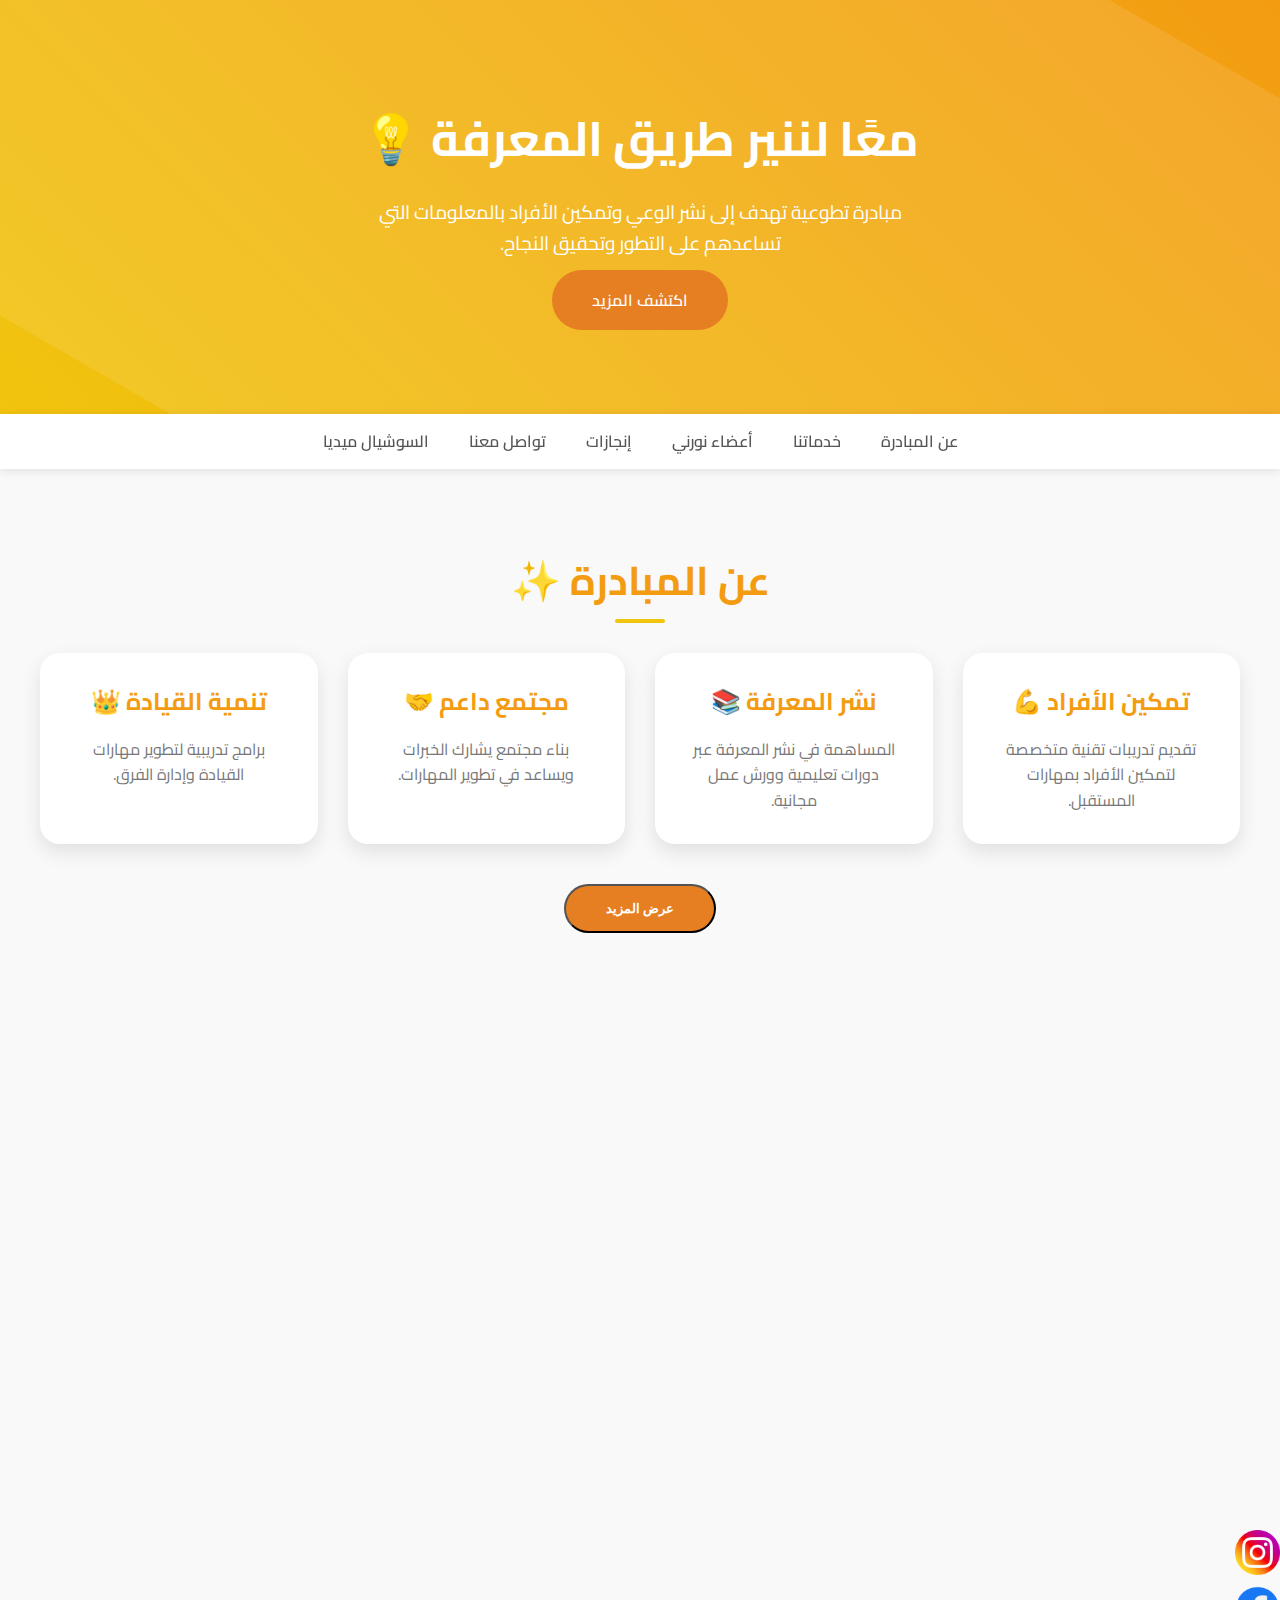
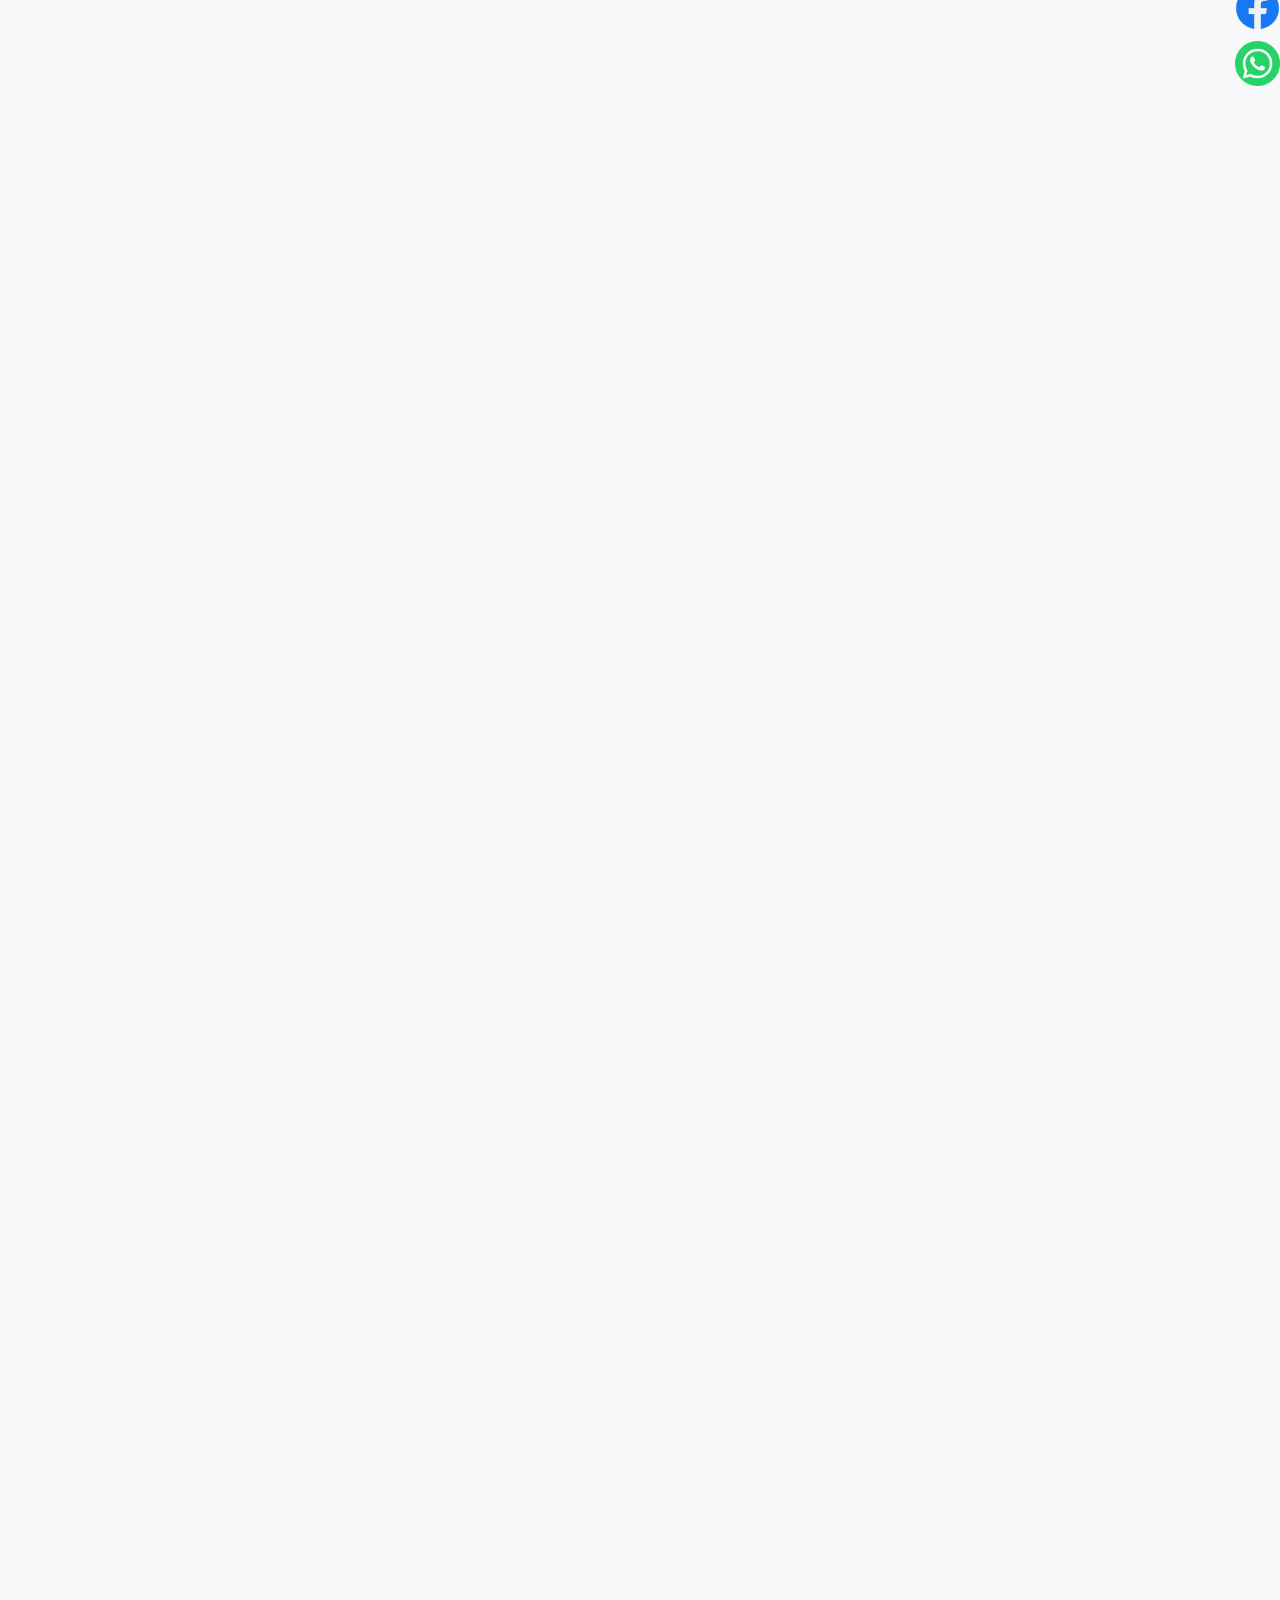
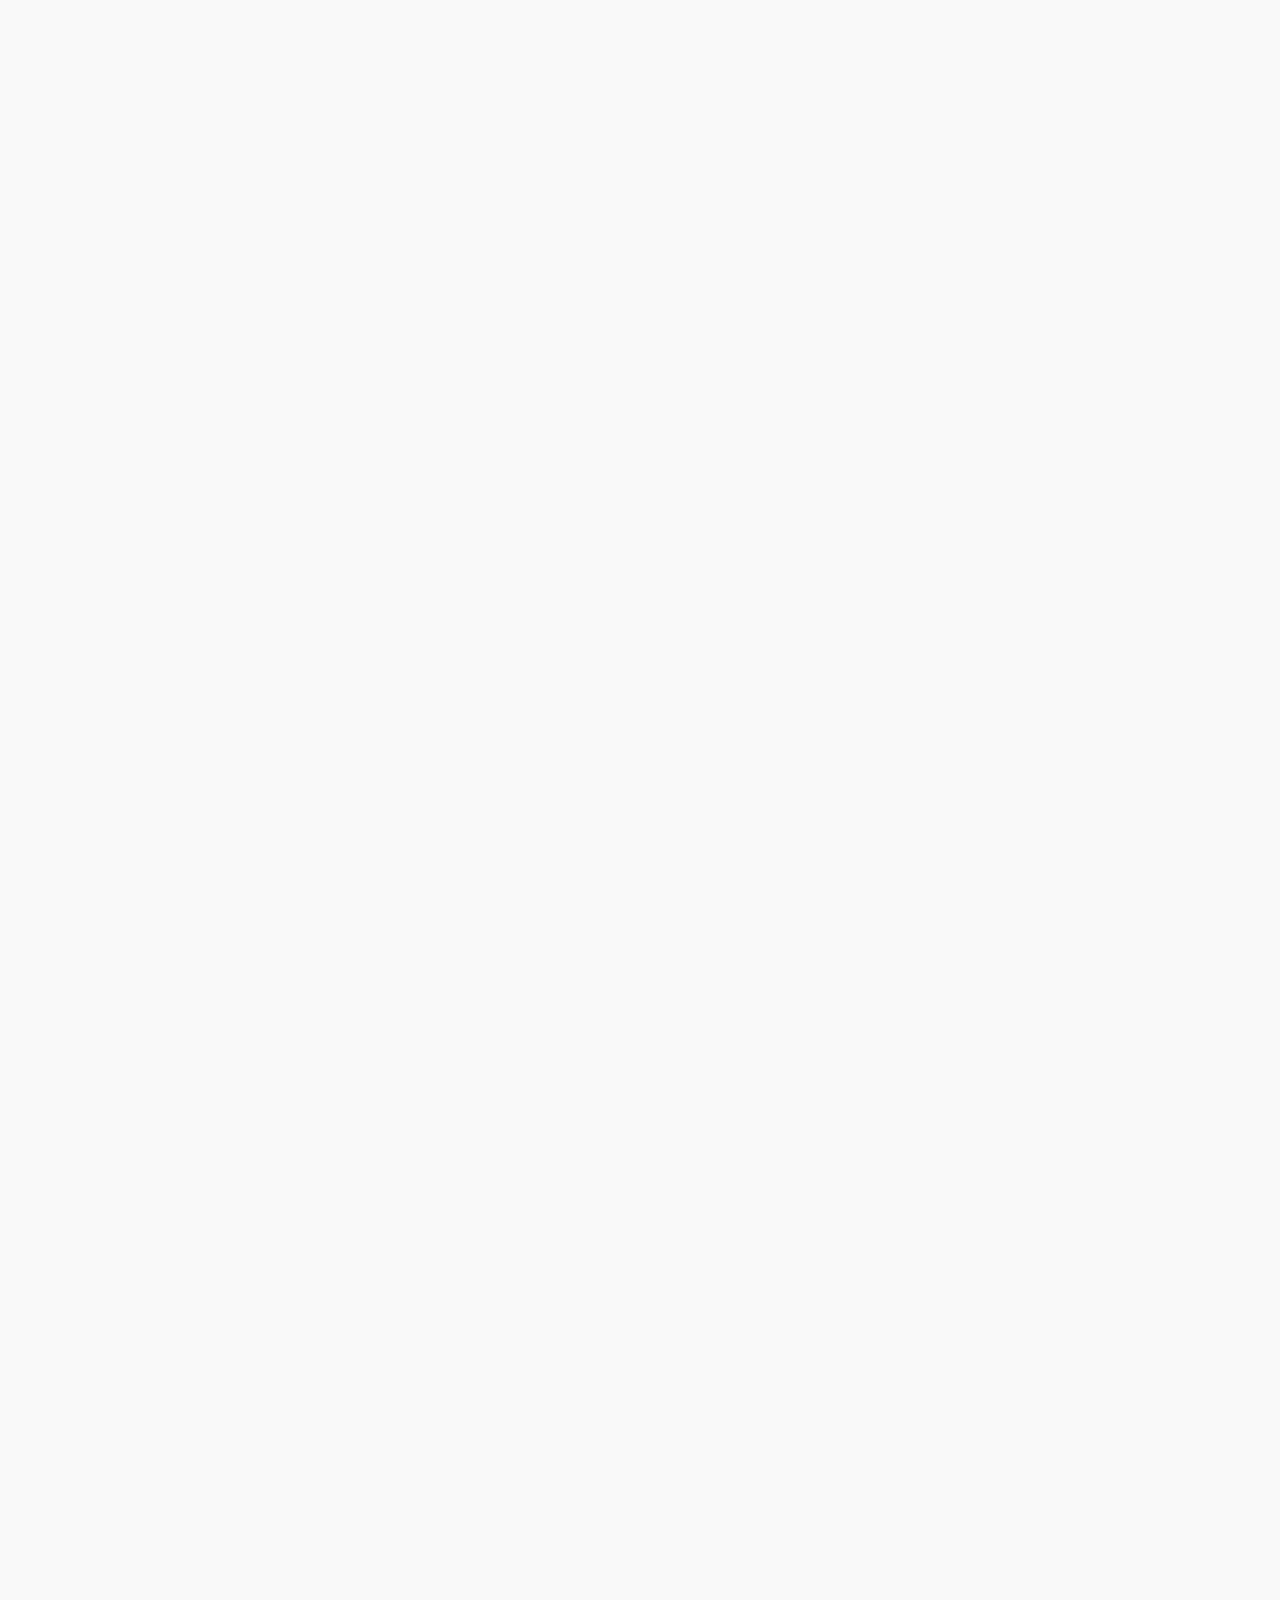
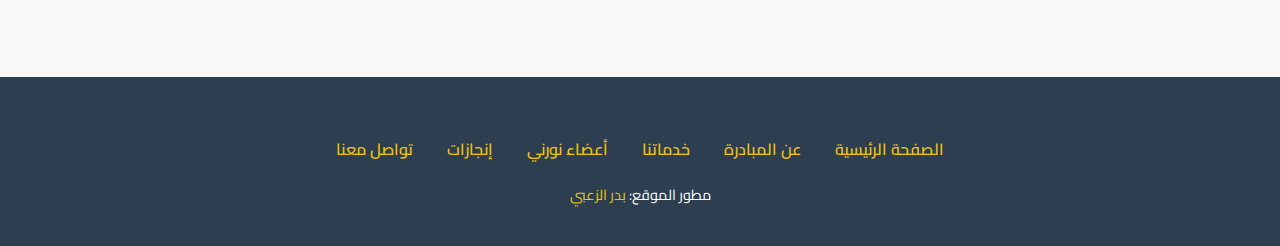
<file: index.html>
<!DOCTYPE html>
<html lang="ar" dir="rtl">
<head>
  <meta charset="UTF-8">
  <meta name="viewport" content="width=device-width, initial-scale=1.0">
  <title>مبادرة نورني </title>
  <link rel="icon" href="./assets/img/nawrni_logo.jpg" type="image/x-icon">
  <link href="https://fonts.googleapis.com/css2?family=Cairo:wght@400;600;700&display=swap" rel="stylesheet">
  <style>
    * { margin: 0; padding: 0; box-sizing: border-box; }
    body {
      font-family: 'Cairo', sans-serif;
      background: #f9f9f9;
      color: #333;
      line-height: 1.6;
    }
    a { text-decoration: none; }
    .hero {
      background: linear-gradient(45deg, #F1C40F, #F39C12);
      padding: 100px 20px;
      text-align: center;
      position: relative;
      overflow: hidden;
      color: #fff;
    }
    .hero::after {
      content: '';
      position: absolute;
      top: -50%; left: -50%;
      width: 200%; height: 200%;
      background: rgba(255, 255, 255, 0.1);
      transform: rotate(30deg);
      z-index: 1;
    }
    .hero h1 {
      font-size: 3rem;
      font-weight: 700;
      margin-bottom: 20px;
      position: relative;
      z-index: 2;
    }
    .hero p {
      font-size: 1.2rem;
      max-width: 600px;
      margin: 0 auto 30px;
      position: relative;
      z-index: 2;
    }
    .hero-btn {
      background: #E67E22;
      color: #fff;
      padding: 15px 40px;
      border-radius: 50px;
      font-weight: 600;
      transition: background 0.3s, transform 0.3s;
      position: relative;
      z-index: 2;
    }
    .hero-btn:hover {
      background: #D35400;
      transform: scale(1.05);
    }
    .nav-bar {
      background: #fff;
      padding: 15px 0;
      box-shadow: 0 2px 10px rgba(0,0,0,0.1);
      position: sticky;
      top: 0;
      z-index: 1000;
      display: flex;
      justify-content: center;
      transition: background 0.3s;
    }
    .nav-bar a {
      margin: 0 20px;
      color: #555;
      font-weight: 600;
      position: relative;
      transition: color 0.3s;
    }
    .nav-bar a.active,
    .nav-bar a:hover { color: #F39C12; }
    .nav-bar a.active::after,
    .nav-bar a:hover::after {
      content: '';
      position: absolute;
      bottom: -5px;
      left: 50%;
      transform: translateX(-50%);
      width: 40%;
      height: 2px;
      background: #F39C12;
    }
    .dropdown { position: relative; display: inline-block; }
    .dropdown .dropdown-menu {
      display: none;
      position: absolute;
      top: 100%; left: 0;
      background: #fff;
      box-shadow: 0 2px 10px rgba(0,0,0,0.1);
      padding: 10px 0;
      min-width: 150px;
      z-index: 1001;
    }
    .dropdown:hover .dropdown-menu { display: block; }
    .dropdown-menu a {
      display: block;
      padding: 8px 15px;
      color: #555;
      white-space: nowrap;
      transition: background 0.3s;
    }
    .dropdown-menu a:hover { background: #f0f0f0; color: #F39C12; }
    .section {
      padding: 80px 20px;
      text-align: center;
      opacity: 0;
      transform: translateY(20px);
      transition: all 0.6s ease-in-out;
    }
    .section.visible { opacity: 1; transform: translateY(0); }
    .section-title {
      font-size: 2.5rem;
      font-weight: 700;
      color: #F39C12;
      margin-bottom: 40px;
      position: relative;
    }
    .section-title::before {
      content: '';
      position: absolute;
      bottom: -10px;
      left: 50%;
      transform: translateX(-50%);
      width: 50px;
      height: 4px;
      background: #F1C40F;
      border-radius: 2px;
    }
    .about-grid {
      display: grid;
      grid-template-columns: repeat(auto-fit, minmax(250px, 1fr));
      gap: 30px;
      max-width: 1200px;
      margin: 0 auto;
    }
    .about-card {
      background: #fff;
      padding: 30px;
      border-radius: 20px;
      box-shadow: 0 8px 20px rgba(0,0,0,0.1);
      transition: transform 0.3s, box-shadow 0.3s;
    }
    .about-card:hover {
      transform: translateY(-10px);
      box-shadow: 0 12px 30px rgba(0,0,0,0.15);
    }
    .about-card h6 {
      color: #F39C12;
      font-size: 1.5rem;
      margin-bottom: 15px;
    }
    .about-card p { color: #777; }
    .services-grid {
      display: flex;
      flex-wrap: wrap;
      justify-content: center;
      gap: 20px;
      max-width: 1200px;
      margin: 0 auto;
    }
    .service-card {
      background: #fff;
      border: 2px solid #F1C40F;
      padding: 30px;
      border-radius: 15px;
      width: 280px;
      transition: transform 0.3s, border-color 0.3s;
      position: relative;
      overflow: hidden;
    }
    .service-card:hover {
      transform: scale(1.05);
      border-color: #F39C12;
    }
    .service-card::before {
      content: '';
      position: absolute;
      top: -50%; left: -50%;
      width: 200%; height: 200%;
      background: rgba(243,156,18,0.1);
      transform: rotate(45deg);
      z-index: 0;
    }
    .service-card .emoji {
      font-size: 2.5rem;
      margin-bottom: 15px;
      position: relative;
      z-index: 1;
    }
    .service-card h5 {
      font-size: 1.3rem;
      margin-bottom: 10px;
      position: relative;
      z-index: 1;
    }
    .service-card p {
      position: relative;
      z-index: 1;
      color: #555;
    }
    .team {
      background: #f0f0f0;
      padding: 80px 20px;
    }
    .team h2 {
      font-size: 2.5rem;
      color: #F39C12;
      margin-bottom: 40px;
      position: relative;
    }
    .team h2::before {
      content: '';
      position: absolute;
      bottom: -10px;
      left: 50%;
      transform: translateX(-50%);
      width: 50px;
      height: 4px;
      background: #F1C40F;
      border-radius: 2px;
    }
    .team-grid {
      display: grid;
      grid-template-columns: repeat(auto-fit, minmax(200px, 1fr));
      gap: 20px;
      max-width: 1200px;
      margin: 0 auto;
    }
    .team-card {
      background: #fff;
      padding: 20px;
      border-radius: 10px;
      text-align: center;
      box-shadow: 0 4px 10px rgba(0,0,0,0.1);
      transition: transform 0.3s, box-shadow 0.3s;
      position: relative;
      overflow: hidden;
    }
    .team-card:hover {
      transform: translateY(-10px);
      box-shadow: 0 8px 20px rgba(0,0,0,0.15);
    }
    .team-card img {
      width: 100%;
      border-radius: 50%;
      margin-bottom: 15px;
      border: 3px solid #fff;
      box-shadow: 0 4px 8px rgba(0,0,0,0.15);
      transition: transform 0.3s ease, box-shadow 0.3s ease;
    }
    .team-card img:hover {
      transform: scale(1.05);
      box-shadow: 0 8px 16px rgba(0,0,0,0.3);
    }
    .team-card h3 { color: #F39C12; margin-bottom: 5px; }
    .team-card p { color: #777; font-size: 0.9rem; }
    .achievements-grid {
      display: grid;
      grid-template-columns: repeat(auto-fit, minmax(150px, 1fr));
      gap: 20px;
      max-width: 1200px;
      margin: 0 auto;
    }
    .achievement-item {
      background: #fff;
      padding: 20px;
      border-radius: 10px;
      box-shadow: 0 4px 15px rgba(0,0,0,0.1);
      transition: transform 0.3s;
    }
    .achievement-item:hover { transform: scale(1.05); }
    .achievement-item h3 {
      color: #E67E22;
      font-size: 2rem;
      font-weight: 700;
    }
    .achievement-item p { color: #777; }
    .contact-form {
      max-width: 600px;
      margin: 0 auto;
      background: #fff;
      padding: 40px;
      border-radius: 20px;
      box-shadow: 0 8px 20px rgba(0,0,0,0.1);
      position: relative;
      overflow: hidden;
    }
    .contact-form::before {
      content: '';
      position: absolute;
      top: -50%; left: -50%;
      width: 200%; height: 200%;
      background: linear-gradient(45deg, rgba(243,156,18,0.2), rgba(241,196,15,0.2));
      transform: rotate(45deg);
      z-index: 0;
    }
    .contact-form form { position: relative; z-index: 1; }
    .contact-form label {
      display: block;
      margin-bottom: 10px;
      font-weight: 600;
      color: #F39C12;
    }
    .contact-form input,
    .contact-form textarea {
      width: 100%;
      padding: 15px;
      margin-bottom: 20px;
      border: 1px solid #ddd;
      border-radius: 10px;
      font-size: 1rem;
    }
    .contact-form textarea { height: 150px; resize: none; }
    .contact-form button {
      background: #E67E22;
      color: #fff;
      padding: 15px 40px;
      border: none;
      border-radius: 50px;
      font-weight: 600;
      cursor: pointer;
      transition: background 0.3s;
    }
    .contact-form button:hover { background: #D35400; }
    footer {
      background: #2C3E50;
      color: #fff;
      padding: 40px 20px;
      text-align: center;
    }
    footer ul { list-style: none; padding: 0; margin: 20px 0; }
    footer ul li { display: inline; margin: 0 15px; }
    footer ul li a {
      color: #F1C40F;
      font-weight: 600;
      transition: color 0.3s;
    }
    footer ul li a:hover { color: #E67E22; }
    footer p { margin-top: 20px; font-size: 0.9rem; }
    footer p a { color: #F1C40F; }
    footer p a:hover { color: #E67E22; }
    @media (max-width: 768px) {
      .nav-bar { flex-wrap: wrap; }
      .nav-bar a { margin: 10px; }
    }
    .con {
      display: flex;
      flex-direction: column;
      align-items: start;
      gap: 3px;
    }
    .insta {
      width: 35%;
      transition: all 0.3s ease-in-out;
    }
    .insta:hover { width: 45%; }
    /* Back-to-Top Button */
    #backToTop {
      position: fixed;
      bottom: 40px;
      right: 40px;
      background: #E67E22;
      color: #fff;
      border: none;
      border-radius: 50%;
      width: 50px;
      height: 50px;
      cursor: pointer;
      opacity: 0;
      visibility: hidden;
      transition: opacity 0.3s ease, visibility 0.3s;
      z-index: 1001;
      font-size: 1.5rem;
    }
    #backToTop.visible {
      opacity: 1;
      visibility: visible;
    }
  </style>
</head>
<body>
  <header class="hero">
    <h1>معًا لننير طريق المعرفة 💡</h1>
    <p>مبادرة تطوعية تهدف إلى نشر الوعي وتمكين الأفراد بالمعلومات التي تساعدهم على التطور وتحقيق النجاح.</p>
    <a href="#about" class="hero-btn">اكتشف المزيد</a>
  </header>
  <nav class="nav-bar" id="navbar">
    <a href="#about" class="nav-link">عن المبادرة</a>
    <a href="#services" class="nav-link">خدماتنا</a>
    <a href="#members" class="nav-link">أعضاء نورني</a>
    <a href="#achievements" class="nav-link">إنجازات</a>
    <a href="#contact" class="nav-link">تواصل معنا</a>
    <div class="dropdown">
      <a href="#" class="nav-link dropdown-toggle">السوشيال ميديا</a>
      <div class="dropdown-menu">
        <a href="https://www.instagram.com/jordan_nawrni/" target="_blank">Instagram</a>
        <a href="https://www.facebook.com/profile.php?id=100086168905339&mibextid=ZbWKwL" target="_blank">Facebook</a>
        <a href="https://www.whatsapp.com/" target="_blank">WhatsApp</a>
      </div>
    </div>
  </nav>
  <section class="section" id="about">
    <h2 class="section-title">عن المبادرة ✨</h2>
    <div class="about-grid">
      <div class="about-card">
        <h6>تمكين الأفراد 💪</h6>
        <p>تقديم تدريبات تقنية متخصصة لتمكين الأفراد بمهارات المستقبل.</p>
      </div>
      <div class="about-card">
        <h6>نشر المعرفة 📚</h6>
        <p>المساهمة في نشر المعرفة عبر دورات تعليمية وورش عمل مجانية.</p>
      </div>
      <div class="about-card">
        <h6>مجتمع داعم 🤝</h6>
        <p>بناء مجتمع يشارك الخبرات ويساعد في تطوير المهارات.</p>
      </div>
      <div class="about-card">
        <h6>تنمية القيادة 👑</h6>
        <p>برامج تدريبية لتطوير مهارات القيادة وإدارة الفرق.</p>
      </div>
    </div>
    <button class="hero-btn" id="toggleAbout" style="margin-top: 40px;">عرض المزيد</button>
    <div class="hidden-content" id="aboutExtra" style="display:none; margin-top:20px;">
      <p>مزيد من التفاصيل حول رؤيتنا وخططنا المستقبلية لدعم المجتمع!</p>
    </div>
  </section>

  <section class="section" id="about">
    <h2 class="section-title">ملخصاتك ودوسياتك صارت عندنا</h2>
    <div class="about-grid">
      <div class="about-card">
        <h6>ملخصات</h6>
        <p>وفرنالك اي ملخص بخطر عبالك</p>
      </div>
      <div class="about-card">
        <h6>الملخص شامل؟</h6>
        <p>الملخصات شاملة ووافية </p>
      </div>
      <div class="about-card">
        <h6>دوسيات</h6>
        <p>وفرنالك دوسياتك PDF</p>
      </div>
      <div class="about-card">
        <h6>دوراتنا</h6>
        <p>قريباً رح نطلق دوراتنا بقسم خاص داخل الموقع</p>
      </div>
    </div>
    <button class="hero-btn" id="toggleAbout"  style="margin-top: 40px;"><a href="./pa.html" target="_blank" style="text-decoration: none; color:white;">حمَل الملخصات والدوسيات الآن</a></button>
    <div class="hidden-content" id="aboutExtra" style="display:none; margin-top:20px;">
      <p>مزيد من التفاصيل حول رؤيتنا وخططنا المستقبلية لدعم المجتمع!</p>
    </div>
  </section>
  <div class="con">
    <a href="https://www.instagram.com/jordan_nawrni/" target="_blank">
      <img src="./assets/img/insta.png" class="insta" alt="Instgram_img">
    </a>
    <a href="https://www.facebook.com/profile.php?id=100086168905339&mibextid=ZbWKwL" target="_blank">
      <img src="./assets/img/facebook.png" class="insta" alt="Facebook_img">
    </a>
    <a href="#">
      <img src="./assets/img/whats.png" class="insta" alt="Whatsapp_img">
    </a>
  </div>
  <section class="section" id="services">
    <h2 class="section-title">خدماتنا</h2>
    <div class="services-grid" id="servicesGrid"></div>
    <button class="hero-btn" id="toggleServices" style="margin-top: 40px;">عرض المزيد</button>
    <div class="hidden-content" id="servicesExtra" style="display:none; margin-top:20px;">
      <p>خدمات إضافية لدعم تطلعاتك وتطوير مهاراتك!</p>
    </div>
  </section>
  <section class="section" id="members">
    <h2 class="section-title">أعضاء نورني 🌟</h2>
    <div class="team-grid" id="teamGrid"></div>
  </section>
  <section class="section" id="achievements">
    <h2 class="section-title">🏆 إنجازات نورني</h2>
    <div class="achievements-grid">
      <div class="achievement-item"><h3><span class="counter" data-target="1112">0</span>+</h3><p>مستفيد من المبادرة 👨‍🎓</p></div>
      <div class="achievement-item"><h3><span class="counter" data-target="100">0</span>+</h3><p>فرصة في مجال التعليم 📖</p></div>
      <div class="achievement-item"><h3><span class="counter" data-target="19300">0</span>+</h3><p>ساعة تطوعية في التعليم ⏳</p></div>
      <div class="achievement-item"><h3><span class="counter" data-target="300">0</span>+</h3><p>ساعة تطوعية في الفنون 🎨</p></div>
      <div class="achievement-item"><h3><span class="counter" data-target="170">0</span>+</h3><p>ساعة تطوعية في البيئة 🌳</p></div>
      <div class="achievement-item"><h3><span class="counter" data-target="1050">0</span>+</h3><p>ساعة تطوعية في الريادة 🌟</p></div>
      <div class="achievement-item"><h3><span class="counter" data-target="487">0</span>+</h3><p>ساعة تطوعية في الصحة 🏥</p></div>
      <div class="achievement-item"><h3><span class="counter" data-target="40">0</span>+</h3><p>فرصة تطوعية في المساعدة 👨‍👧‍👦</p></div>
      <div class="achievement-item"><h3><span class="counter" data-target="3655">0</span>+</h3><p>ساعة تطوعية في المساعدة 🙏</p></div>
    </div>
  </section>
  <section class="section" id="contact">
    <h2 class="section-title">تواصل معنا 📬</h2>
    <div class="contact-form">
      <form id="contactForm">
        <label for="name">الاسم</label>
        <input type="text" id="name" name="name" required>
        <label for="email">البريد الإلكتروني</label>
        <input type="email" id="email" name="email" required>
        <label for="message">الرسالة</label>
        <textarea id="message" name="message" required></textarea>
        <button type="submit">إرسال</button>
      </form>
    </div>
  </section>
  <footer>
    <ul>
      <li><a href="#hero">الصفحة الرئيسية</a></li>
      <li><a href="#about">عن المبادرة</a></li>
      <li><a href="#services">خدماتنا</a></li>
      <li><a href="#members">أعضاء نورني</a></li>
      <li><a href="#achievements">إنجازات</a></li>
      <li><a href="#contact">تواصل معنا</a></li>
    </ul>
    <p>مطور الموقع: <a href="https://badrprog.vercel.app/" target="_blank">بدر الزعبي</a></p>
  </footer>
  <button id="backToTop">↑</button>
  <script>
    const sections = document.querySelectorAll('.section');
    const isSafari = /^((?!chrome|android).)*safari/i.test(navigator.userAgent);
    if (!('IntersectionObserver' in window) || isSafari) {
      sections.forEach(section => section.classList.add('visible'));
    } else {
      const options = { threshold: 0.2 };
      const observer = new IntersectionObserver((entries, observer) => {
        entries.forEach(entry => {
          if (entry.isIntersecting) {
            entry.target.classList.add('visible');
            observer.unobserve(entry.target);
          }
        });
      }, options);
      sections.forEach(section => observer.observe(section));
    }
    document.querySelectorAll('.nav-bar a[href^="#"]').forEach(link => {
      link.addEventListener('click', function(e) {
        e.preventDefault();
        document.querySelector(this.getAttribute('href')).scrollIntoView({ behavior: 'smooth' });
      });
    });
    const navLinks = document.querySelectorAll('.nav-link');
    window.addEventListener('scroll', () => {
      let currentSection = '';
      sections.forEach(section => {
        const sectionTop = section.offsetTop;
        if (pageYOffset >= sectionTop - 100) {
          currentSection = section.getAttribute('id');
        }
      });
      navLinks.forEach(link => {
        link.classList.remove('active');
        if(link.getAttribute('href').includes(currentSection)){
          link.classList.add('active');
        }
      });
    });
    const toggleAboutBtn = document.getElementById('toggleAbout');
    const aboutExtra = document.getElementById('aboutExtra');
    toggleAboutBtn.addEventListener('click', () => {
      if(aboutExtra.style.display === 'none' || aboutExtra.style.display === ''){
        aboutExtra.style.display = 'block';
        toggleAboutBtn.textContent = 'عرض أقل';
      } else {
        aboutExtra.style.display = 'none';
        toggleAboutBtn.textContent = 'عرض المزيد';
      }
    });
    const servicesData = [
      { emoji: '📹', title: 'محتوى تعليمي متميز', text: 'نوفر مقاطع فيديو ودروس تعليمية عالية الجودة.' },
      { emoji: '💼', title: 'استشارات أعمال مخصصة', text: 'نساعدك في وضع استراتيجيات ناجحة لتحقيق أهدافك.' },
      { emoji: '📚', title: 'التدريب التقني المتقدم', text: 'دورات تدريبية متخصصة في أحدث التقنيات لتطوير مهاراتك.' },
      { emoji: '🎨', title: 'ورش عمل تعليمية تفاعلية', text: 'ورش عمل لتعزيز مهاراتك العملية والتطبيقية.' }
    ];
    const servicesGrid = document.getElementById('servicesGrid');
    servicesData.forEach(service => {
      const card = document.createElement('div');
      card.classList.add('service-card');
      card.innerHTML = `<span class="emoji">${service.emoji}</span>
                        <h5>${service.title}</h5>
                        <p>${service.text}</p>`;
      servicesGrid.appendChild(card);
    });
    const toggleServicesBtn = document.getElementById('toggleServices');
    const servicesExtra = document.getElementById('servicesExtra');
    toggleServicesBtn.addEventListener('click', () => {
      if(servicesExtra.style.display === 'none' || servicesExtra.style.display === ''){
        servicesExtra.style.display = 'block';
        toggleServicesBtn.textContent = 'عرض أقل';
      } else {
        servicesExtra.style.display = 'none';
        toggleServicesBtn.textContent = 'عرض المزيد';
      }
    });
    const teamData = [
      { img: './assets/img/abd.jpg', name: 'عبدالله السيلاوي', role: 'علاقات عامة ولجنة التخطيط والتطوير' },
      { img: './assets/img/fa.jpg', name: 'محمد فيومي', role: 'تقني المبادرة وأمين صندوق نورني' },
      { img: './assets/img/le.jpg', name: 'لين طيفور', role: 'مسؤولة التصميم' },
      { img: './assets/img/ml.jpg', name: 'ملاك ابو الكاس', role: 'علاقات عامة ولجنة التخطيط والتطوير' },
      { img: './assets/img/ra.jpg', name: 'رحمه سعود', role: 'مسؤولة الدورات التدريبية' },
      { img: './assets/img/hl.jpg', name: 'حلا الحردان', role: 'مسؤولة التصوير' }
    ];
    const teamGrid = document.getElementById('teamGrid');
    teamData.forEach(member => {
      const card = document.createElement('div');
      card.classList.add('team-card');
      card.innerHTML = `<img src="${member.img}" alt="${member.name}">
                        <h3>${member.name}</h3>
                        <p>${member.role}</p>`;
      teamGrid.appendChild(card);
    });
    document.addEventListener("DOMContentLoaded", () => {
      const counters = document.querySelectorAll(".counter");
      const speed = 200;
      const startCounting = () => {
        counters.forEach(counter => {
          const updateCount = () => {
            const target = +counter.getAttribute("data-target");
            const count = +counter.innerText;
            const increment = target / speed;
            if(count < target) {
              counter.innerText = Math.ceil(count + increment);
              setTimeout(updateCount, 20);
            } else {
              counter.innerText = target;
            }
          };
          updateCount();
        });
      };
      const achievementsSection = document.querySelector("#achievements");
      const observerAchievements = new IntersectionObserver(entries => {
        if(entries[0].isIntersecting){
          startCounting();
          observerAchievements.disconnect();
        }
      }, { threshold: 0.5 });
      observerAchievements.observe(achievementsSection);
    });
    const contactForm = document.getElementById('contactForm');
    contactForm.addEventListener('submit', (e) => {
      e.preventDefault();
      alert('تم إرسال الرسالة بنجاح!');
      contactForm.reset();
    });
    const backToTop = document.getElementById('backToTop');
    window.addEventListener('scroll', () => {
      if (window.pageYOffset > 300) {
        backToTop.classList.add('visible');
      } else {
        backToTop.classList.remove('visible');
      }
    });
    backToTop.addEventListener('click', () => {
      window.scrollTo({ top: 0, behavior: 'smooth' });
    });
  </script>
</body>
</html>
</file>
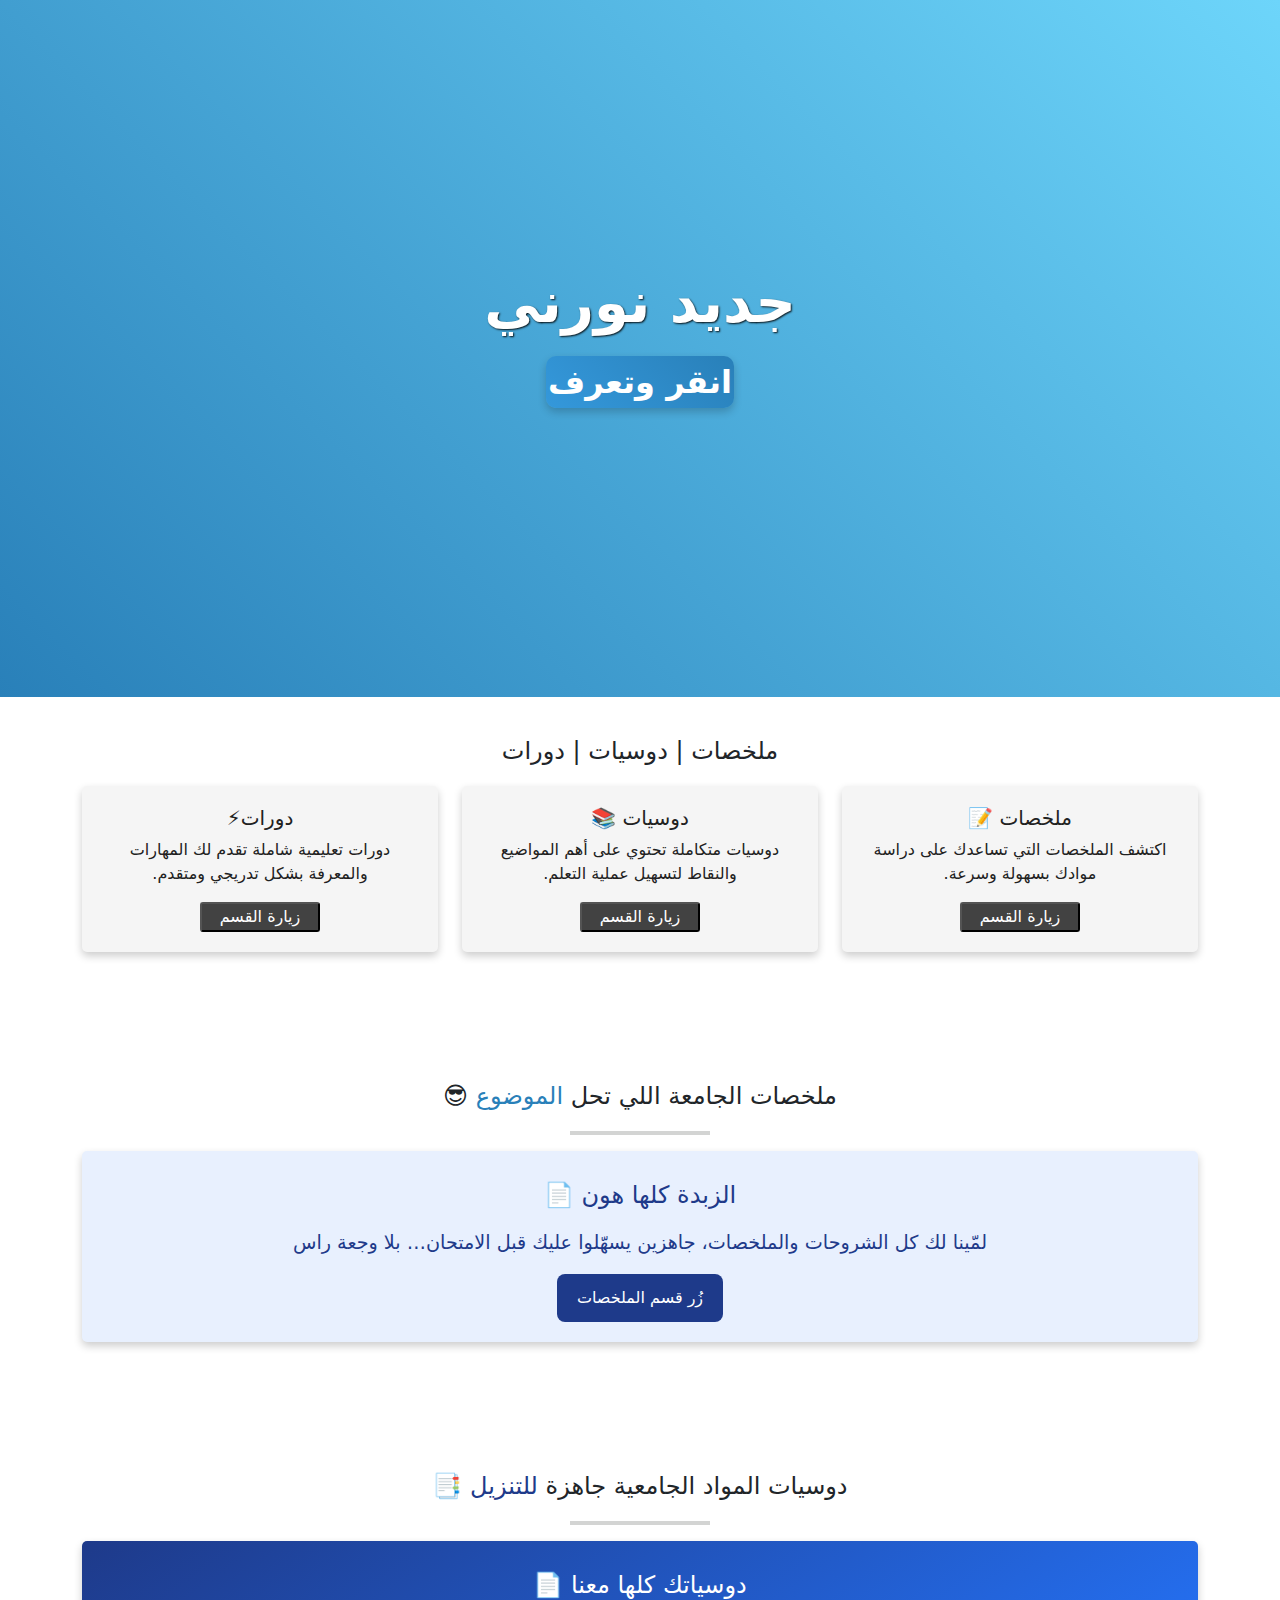
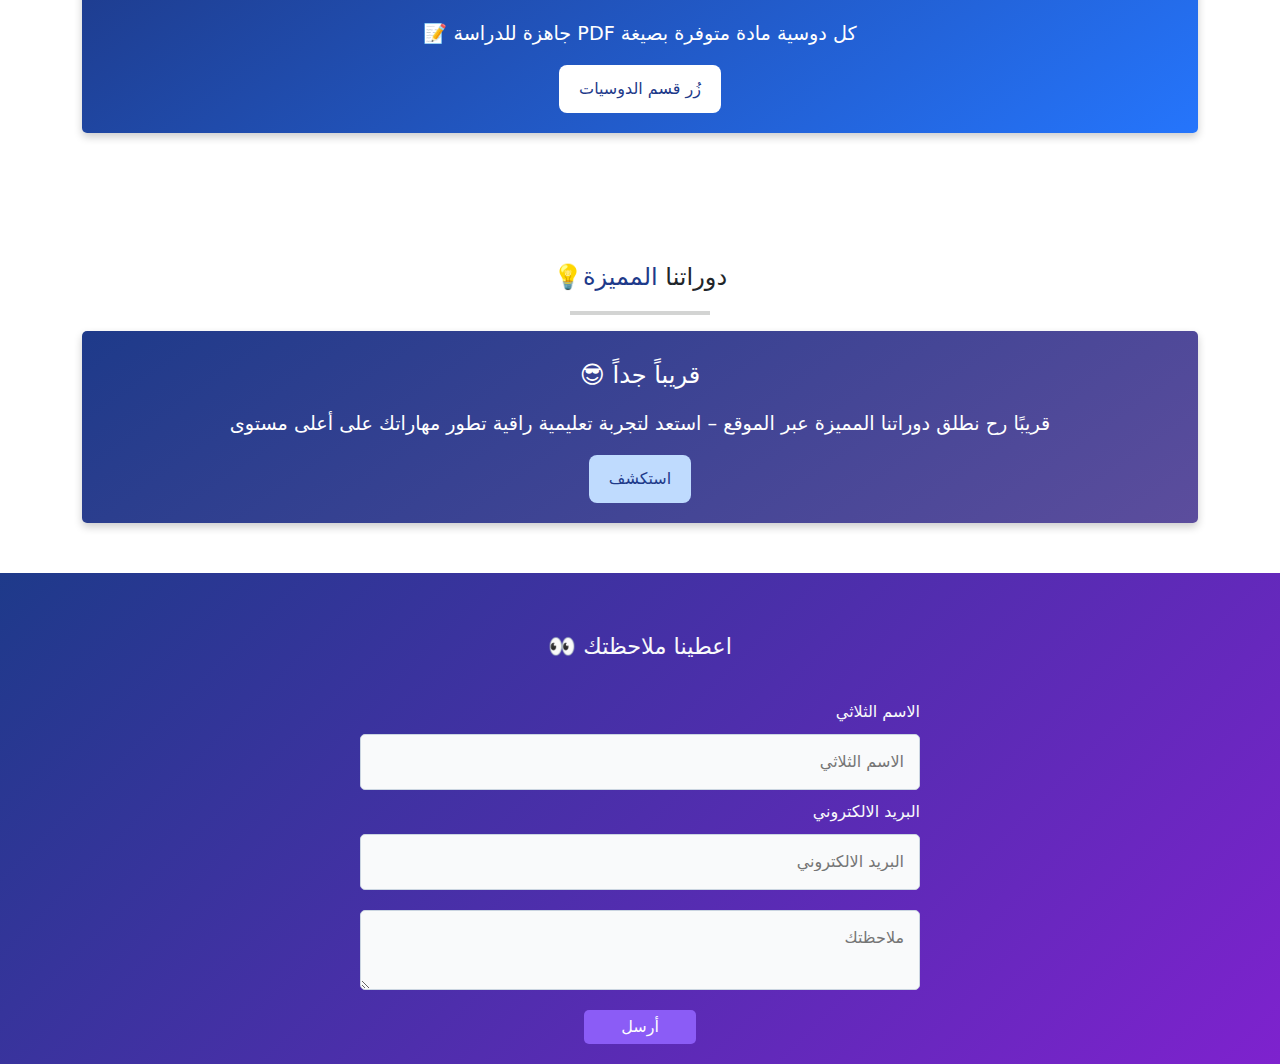
<file: pa.html>
<!DOCTYPE html>
<html lang="ar" dir="rtl">

<head>
    <meta charset="UTF-8">
    <meta name="viewport" content="width=device-width, initial-scale=1.0">
    <link rel="stylesheet" href="./assets/css/bootstrap.min.css" />
    <title>مبادرة نورني </title>
    <link rel="icon" href="./assets/img/nawrni_logo.jpg" type="image/x-icon">
    <link href="https://fonts.googleapis.com/css2?family=Cairo:wght@400;600;700&display=swap" rel="stylesheet">
</head>


<style>
    .ssec {
        background: linear-gradient(45deg, #2980b9, #6dd5fa);
        overflow: hidden;
        color: #ffffff;
        padding: 100px 20px;
        display: flex;
        flex-direction: column;
        align-items: center;
        justify-content: center;
        height: 697px;

    }

    @media (max-width: 768px) {

        .ssec {
            height: 930px;

        }
    }

    .infp h4 {
        font-size: 3.5rem;
        font-weight: 700;
        margin-bottom: 20px;
        text-shadow: 1px 1px 2px rgba(0, 0, 0, 0.9);
    }

    .infp button {
        font-size: 2rem;
        font-weight: 700;
        margin-bottom: 20px;
        background: linear-gradient(45deg, #3498db, #2980b9);
        color: white;
        border: none;
        border-radius: 10px;
        padding: 2px;
        box-shadow: 0 4px 8px rgb(0, 0, 0, 0.2);
        margin-left: auto;
        margin-right: auto;
        display: block;
        transition: all 0.5s ease-in-out;
    }

    .infp button:hover {
        box-shadow: none;
        font-size: 2.3rem;
    }


    /* تنسيق السكشن الثاني*/

    .hh21 {
        text-align: center;
        font-size: 1.5rem;
        margin-top: 40px;
        margin-bottom: 20px;
    }

    .card {
        text-align: center;
        margin-bottom: 50px;
        padding: 20px;
        background-color: #f5f5f5;
        color: #212121;
        border: none;
        border-radius: 5px;
        box-shadow: 0 4px 8px rgb(0, 0, 0, 0.2);
        transition: all 0.5s ease-in-out;
    }


    .card:hover {
        box-shadow: none;
    }

    .card button {
        width: 120px;
        margin-left: auto;
        margin-right: auto;
        display: block;
        background-color: #424242;
        color: #ffffff;
        border-radius: 3px;
        transition: all 0.2s ease-in-out;
    }

    .card button:hover {
        font-size: 1.2rem;
    }


    .hh22 {
        text-align: center;
        font-size: 1.5rem;
        margin-top: 80px;
        margin-bottom: 20px;
    }

    .hhur1 {
        width: 140px;
        margin-left: auto;
        margin-right: auto;
        border: solid 2px rgb(78, 83, 80);

    }

    .card2 {
        text-align: center;
        margin-bottom: 50px;
        padding: 20px;
        background-color: #e8f0fe;
        color: #1e3a8a;
        border: none;
        border-radius: 5px;
        box-shadow: 0 4px 8px rgb(0, 0, 0, 0.2);
        transition: all 0.5s ease-in-out;
    }


    .card2:hover {
        font-size: 1.2rem;
    }

    .hh23 {
        text-align: center;
        font-size: 1.5rem;
        margin-top: 10px;
        margin-bottom: 20px;
    }

    .card2 p {
        font-size: larger;
    }

    .card2 button {
        background-color: #1e3a8a;
        color: white;
        padding: 12px 20px;
        border-radius: 8px;
        border: none;
        transition: background-color 0.3s ease;
    }

    .card2 button:hover {
        background-color: #16337a;
    }











    .hh22 {
        text-align: center;
        font-size: 1.5rem;
        margin-top: 80px;
        margin-bottom: 20px;
    }

    .hhur1 {
        width: 140px;
        margin-left: auto;
        margin-right: auto;
        border: solid 2px rgb(78, 83, 80);

    }

    .card3 {
        text-align: center;
        margin-bottom: 50px;
        padding: 20px;
        background: linear-gradient(145deg, #1e3a8a, #2575fc);
        color: #ffffff;
        ;
        border: none;
        border-radius: 5px;
        box-shadow: 0 4px 8px rgb(0, 0, 0, 0.2);
        transition: all 0.5s ease-in-out;
    }


    .card3:hover {
        font-size: 1.2rem;
    }

    .hh23 {
        text-align: center;
        font-size: 1.5rem;
        margin-top: 10px;
        margin-bottom: 20px;
    }

    .card3 p {
        font-size: larger;
    }

    .card3 button {
        background-color: #ffffff;
        color: #1e3a8a;
        padding: 12px 20px;
        border-radius: 8px;
        border: none;
        transition: background-color 0.3s ease;
    }

    .card3 button:hover {
        background-color: #f0f0f0;
    }











    .hh22 {
        text-align: center;
        font-size: 1.5rem;
        margin-top: 80px;
        margin-bottom: 20px;
    }

    .hhur1 {
        width: 140px;
        margin-left: auto;
        margin-right: auto;
        border: solid 2px rgb(78, 83, 80);

    }

    .card4 {
        text-align: center;
        margin-bottom: 50px;
        padding: 20px;
        background: linear-gradient(145deg, #1e3a8a, #5c4d9d);
        color: #ffffff;
        ;
        border: none;
        border-radius: 5px;
        box-shadow: 0 4px 8px rgb(0, 0, 0, 0.2);
        transition: all 0.5s ease-in-out;
    }


    .card4:hover {
        font-size: 1.2rem;
    }

    .hh24 {
        text-align: center;
        font-size: 1.5rem;
        margin-top: 10px;
        margin-bottom: 20px;
    }

    .card4 p {
        font-size: larger;
    }

    .card4 button {
        background-color: #bfdbfe;
        color: #1e3a8a;
        padding: 12px 20px;
        border-radius: 8px;
        border: none;
        transition: background-color 0.3s ease;
    }

    .card4 button:hover {
        background-color: #77aae6;
    }


    /* نموذج التواصل */


    .sezcv{
        background: linear-gradient(135deg, #1e3a8a, #7e22ce);

    }

    form {
        max-width: 600px;
        display: flex;
        flex-direction: column;
        margin: 0 auto;
        padding: 20px;
        
    }

    form input{
        margin: 10px 0;
        padding: 15px;
        border-radius: 5px;
        font-size: 1rem;
        background-color: #f9fafb;
        border: 1px solid #cbd5e1;
    }

    form input:focus{
        outline: none;
  border-color: #8b5cf6; 
  box-shadow: 0 0 0 3px rgba(139, 92, 246, 0.3); 
    }

    form textarea{
        width: 100%;
    border-radius: 5px;
    padding: 15px;
    margin: 10px 0;
    background-color: #f9fafb;
        border: 1px solid #cbd5e1;
    }

    form textarea:focus{
        outline: none;
  border-color: #8b5cf6; 
  box-shadow: 0 0 0 3px rgba(139, 92, 246, 0.3); 
    }

    form button{
        width: 20%;
        margin-top: 10px;
        margin-left: auto;
        margin-right: auto;
        display: block;
    background-color: #8b5cf6;
    color:white;
    border: none;
    border-radius: 5px;
    padding: 5px;
    transition: all 0.4s ease-in-out;
    }

    form button:hover{
        background-color: #7c3aed;
    }
</style>



<body>
    <div class="ssec">
        <div class="infp">
            <h4>جديد نورني</h4>
            <button><a href="#seexz" style="text-decoration: none; color:white;">انقر وتعرف</a></button>

        </div>




    </div>

    <section>
        <div class="container">
            <div class="row">
                <div class="col-xl-12 col-lg-12 col-md-12 col-sm-12">
                    <h5 class="hh21" id="seexz">ملخصات | دوسيات | دورات</h5>

                </div>
            </div>

            <div class="row">
                <div class="col-xl-4 col-lg-4 col-md-12 col-sm-12">
                    <div class="card">
                        <h5 class="card-title">ملخصات 📝</h5>
                        <p class="card-description">اكتشف الملخصات التي تساعدك على دراسة موادك بسهولة وسرعة.</p>
                        <button><a href="./summaries.html" target="_blank" style="text-decoration:none; color:white;">زيارة القسم</a></button>
                    </div>
                </div>

                <div class="col-xl-4 col-lg-4 col-md-12 col-sm-12">
                    <div class="card">
                        <h5 class="card-title">دوسيات 📚</h5>
                        <p class="card-description">دوسيات متكاملة تحتوي على أهم المواضيع والنقاط لتسهيل عملية التعلم.
                        </p>
                        <button>زيارة القسم</button>

                    </div>
                </div>

                <div class="col-xl-4 col-lg-4 col-md-12 col-sm-12">
                    <div class="card">
                        <h5 class="card-title">دورات⚡</h5>
                        <p class="card-description">دورات تعليمية شاملة تقدم لك المهارات والمعرفة بشكل تدريجي ومتقدم.
                        </p>
                        <button>زيارة القسم</button>

                    </div>
                </div>

            </div>

        </div>
    </section>
    <section>
        <div class="container">
            <div class="row">
                <div class="col-xl-12 col-lg-12 col-md-12 col-sm-12">
                    <h5 class="hh22">ملخصات الجامعة اللي تحل <span style="color: #2980b9;">الموضوع</span> 😎</h5>
                    <hr class="hhur1">

                </div>
            </div>

            <div class="row">
                <div class="col-xl-12 col-lg-12 col-md-12 col-sm-12">
                    <div class="card2">
                        <h6 class="hh23"> الزبدة كلها هون 📄</h6>
                        <p>لمّينا لك كل الشروحات والملخصات، جاهزين يسهّلوا عليك قبل الامتحان… بلا وجعة راس</p>
                        <button><a href="./summaries.html" target="_blank" style="text-decoration: none; color:white;">زُر قسم الملخصات</a></button>
                    </div>
                </div>


            </div>

            <div class="row">
                <div class="col-xl-12 col-lg-12 col-md-12 col-sm-12">
                    <h5 class="hh22"> دوسيات المواد الجامعية جاهزة<span style="color: #1e3a8a;"> للتنزيل</span> 📑</h5>
                    <hr class="hhur1">

                </div>
            </div>

            <div class="row">
                <div class="col-xl-12 col-lg-12 col-md-12 col-sm-12">
                    <div class="card3">
                        <h6 class="hh23"> دوسياتك كلها معنا 📄</h6>
                        <p>كل دوسية مادة متوفرة بصيغة PDF جاهزة للدراسة 📝</p>
                        <button><a href="#" style="text-decoration: none; color:#1e3a8a;">زُر قسم الدوسيات</a></button>
                    </div>
                </div>


            </div>


            <div class="row">
                <div class="col-xl-12 col-lg-12 col-md-12 col-sm-12">
                    <h5 class="hh22"> دوراتنا <span style="color: #1e3a8a;"> المميزة</span>💡</h5>
                    <hr class="hhur1">

                </div>
            </div>

            <div class="row">
                <div class="col-xl-12 col-lg-12 col-md-12 col-sm-12">
                    <div class="card4">
                        <h6 class="hh24">قريباً جداً 😎</h6>
                        <p>
                            قريبًا رح نطلق دوراتنا المميزة عبر الموقع – استعد لتجربة تعليمية راقية تطور مهاراتك على أعلى
                            مستوى
                        </p>
                        <!-- <button ><a href="#" style="text-decoration: none; color:#1e3a8a;">استكشف</a></button> -->
                        <button class="btn button" type="button" data-bs-toggle="offcanvas"
                            data-bs-target="#offcanvasScrolling" aria-controls="offcanvasScrolling">استكشف</button>

                        <div class="offcanvas offcanvas-start" data-bs-scroll="true" data-bs-backdrop="false"
                            tabindex="-1" id="offcanvasScrolling" aria-labelledby="offcanvasScrollingLabel">
                            <div class="offcanvas-header">
                                <h5 class="offcanvas-title" id="offcanvasScrollingLabel">دوراتنا قريبا جداً</h5>
                                <button type="button" class="btn-close" data-bs-dismiss="offcanvas"
                                    aria-label="Close"></button>
                            </div>
                            <div class="offcanvas-body">
                                <p>قريبًا رح نطلق قسم خاص بالدورات على الموقع، بحيث تقدر تستمتع بدوراتنا المميزة وتبدأ
                                    رحلتك التعليمية بإذن الله</p>
                            </div>
                        </div>
                    </div>
                </div>
            </div>
        </div>
    </section>

    <section class="sezcv">
        
        <form>
            <h5 style="text-align: center; color:#f9fafb; margin-top: 40px; margin-bottom: 40px; font-size: 1.4rem;">اعطينا ملاحظتك 👀</h5>
            <label style="color: #f9fafb;">الاسم الثلاثي</label>
            <input type="text" placeholder="الاسم الثلاثي">
            <label style="color: #f9fafb;">البريد الالكتروني</label>
            <input type="text" placeholder="البريد الالكتروني">
            <textarea placeholder="ملاحظتك"></textarea>

            <button>أرسل</button>

        </form>
    </section>
   






    <script src="https://cdn.jsdelivr.net/npm/bootstrap@5.3.5/dist/js/bootstrap.bundle.min.js"
        integrity="sha384-k6d4wzSIapyDyv1kpU366/PK5hCdSbCRGRCMv+eplOQJWyd1fbcAu9OCUj5zNLiq"
        crossorigin="anonymous"></script>

</body>

</html>
</file>
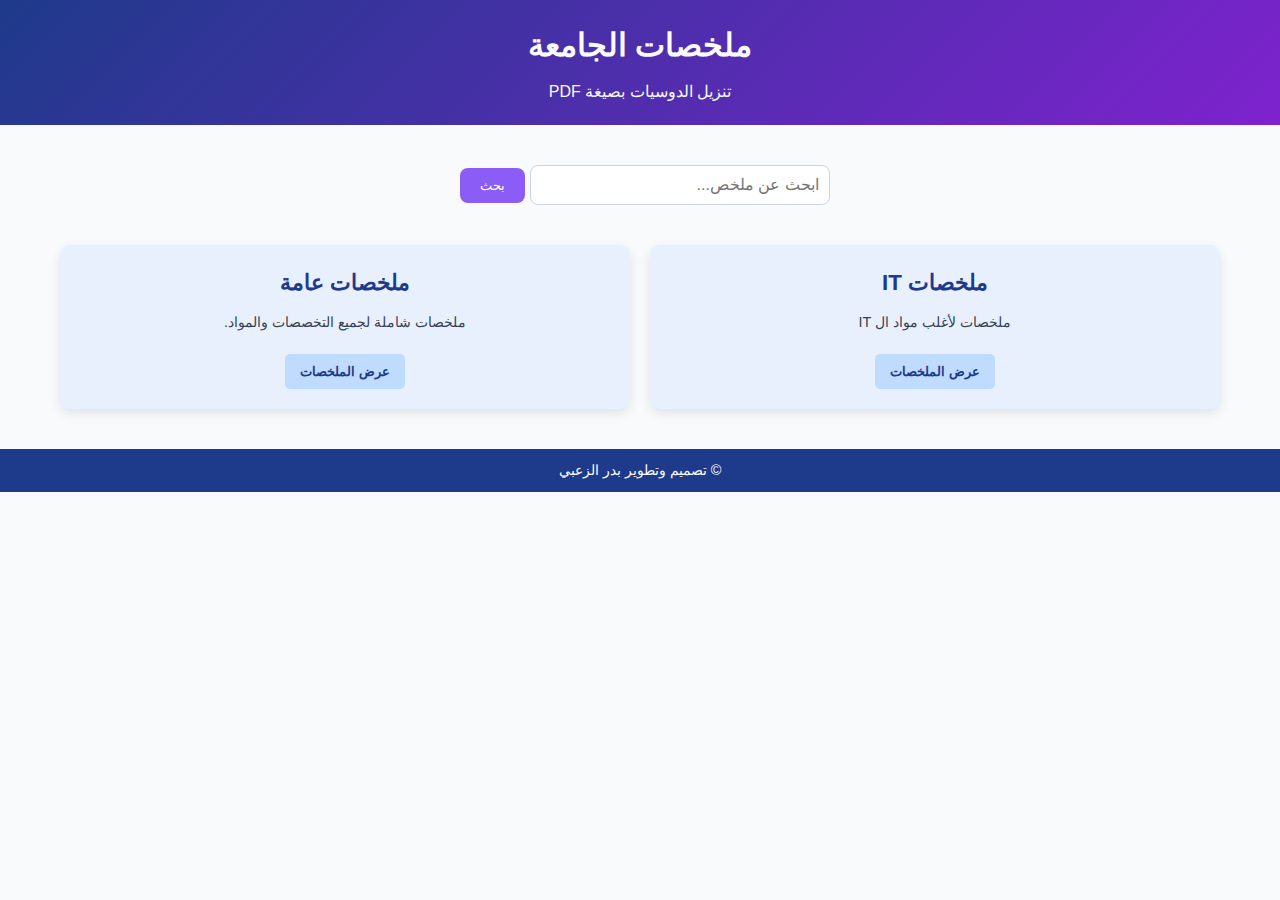
<file: summaries.html>
<!DOCTYPE html>
<html lang="ar">
<head>
  <meta charset="UTF-8" />
  <meta name="viewport" content="width=device-width, initial-scale=1.0" />
  <title>ملخصات الجامعة</title>
  <style>
    * { box-sizing: border-box; margin: 0; padding: 0; }
    body {
      font-family: 'Segoe UI', Tahoma, Geneva, Verdana, sans-serif;
      background-color: #f8fafc;
      color: #374151;
      direction: rtl;
      text-align: right;
      line-height: 1.6;
    }
    header {
      background: linear-gradient(135deg, #1e3a8a, #7e22ce);
      color: #f9fafb;
      padding: 20px;
      text-align: center;
    }
    header h1 { font-size: 2rem; margin-bottom: 8px; }
    header p { font-size: 1rem; }
    .container {
      max-width: 1200px;
      margin: 20px auto;
      padding: 0 20px;
    }
    .search-container {
      text-align: center;
      margin: 40px 0;
    }
    .search-input {
      width: 300px;
      padding: 10px;
      font-size: 1rem;
      border: 1px solid #cbd5e1;
      border-radius: 8px;
    }
    .search-button {
      background-color: #8b5cf6;
      color: #fff;
      border: none;
      padding: 10px 20px;
      cursor: pointer;
      border-radius: 8px;
      transition: background-color 0.3s ease;
      margin-left: 10px;
    }
    .search-button:hover { background-color: #7c3aed; }
    .card-grid {
      display: grid;
      grid-template-columns: repeat(auto-fit, minmax(250px, 1fr));
      gap: 20px;
      margin-top: 20px;
    }
    .card {
      background-color: #e8f0fe;
      padding: 20px;
      border-radius: 10px;
      box-shadow: 0 4px 12px rgba(0, 0, 0, 0.1);
      text-align: center;
      transition: transform 0.3s ease;
    }
    .card:hover { transform: translateY(-5px); }
    .card h3 {
      color: #1e3a8a;
      margin-bottom: 10px;
      font-size: 1.4rem;
    }
    .card p {
      font-size: 0.9rem;
      margin-bottom: 20px;
    }
    .dropdown-btn {
      background-color: #bfdbfe;
      color: #1e3a8a;
      padding: 10px 15px;
      border: none;
      border-radius: 5px;
      font-weight: bold;
      cursor: pointer;
      transition: background-color 0.3s ease, transform 0.2s ease;
    }
    .dropdown-btn:hover { background-color: #93c5fd; transform: translateY(-2px); }
    .dropdown-content {
      display: none;
      margin-top: 15px;
      border-top: 1px dashed #cbd5e1;
      padding-top: 15px;
      text-align: left;
    }
    .dropdown-content ul { list-style: none; padding: 0; }
    .dropdown-content ul li { margin-bottom: 10px; }
    .dropdown-content ul li a {
      color: #1e3a8a;
      font-size: 0.95rem;
      transition: color 0.2s ease;
    }
    .dropdown-content ul li a:hover { color: #7e22ce; }
    footer {
      background: #1e3a8a;
      color: #f9fafb;
      text-align: center;
      padding: 10px;
      margin-top: 40px;
      font-size: 0.9rem;
    }
  </style>
</head>
<body>
  <header>
    <h1>ملخصات الجامعة</h1>
    <p>تنزيل الدوسيات بصيغة PDF</p>
  </header>
  <div class="container">
    <div class="search-container">
      <input type="text" class="search-input" placeholder="ابحث عن ملخص..." />
      <button class="search-button">بحث</button>
    </div>
    <div class="card-grid">
      
      <div class="card">
        <h3>ملخصات IT</h3>
        <p>ملخصات لأغلب مواد ال IT</p>
        <button class="dropdown-btn">عرض الملخصات</button>
        <div class="dropdown-content">
          <ul>
            <li><a href="summaries_it/CamScanner 03-18-2022 11.18 (1).pdf" download>الاحصاء والاحتمالات 1</a></li>
            <h2>باقي الملخصات قادمة</h2>
            <!-- <li><a href="files/Python.pdf" download>تحميل ملخص لغة Python</a></li>
            <li><a href="files/Networking.pdf" download>تحميل ملخص شبكات الحاسوب</a></li> -->
          </ul>
        </div>
      </div>
      
      <div class="card">
        <h3>ملخصات عامة</h3>
        <p>ملخصات شاملة لجميع التخصصات والمواد.</p>
        <button class="dropdown-btn">عرض الملخصات</button>
        <div class="dropdown-content">
          <ul>
            <li><a href="summaries_gen\تاريخ الحضارة العربية.pdf" download>ملخص تاريخ الحضارة العربية والاسلامية</a></li>
            <li><a href="summaries_gen\تلخيص تاريخ الحضاره من الشابتر 3.pdf" download>تلخيص الشابتر الثالث-تاريخ الحضارة</a></li>
            <li><a href="summaries_gen\التربية_الإعلامية_الفصل_الأول_+الثاني.pdf" download>التربية الاعلامية الفصل الاول والثاني</a></li>
            <li><a href="summaries_gen\تنمية_و_سياحة_تلخيص[1].pdf" download>التنمية والسياحة</a></li>
            <li><a href="summaries_gen\ملخص_تنمية_وسياحة_فاينل_الثالث_+_الرابع.pdf" download>تنمية وسياحة فاينل</a></li>
            <li><a href="summaries_gen\فاينل حياتية .pdf" download>فاينل حياتية</a></li>
             <li><a href="summaries_gen\ملخص_مهارات_وتواصل_إعداد_moawia_mohmad_hmasha.pdf" download>مهارات الاتصال والتواصل</a></li>
             <li><a href="summaries_gen\تلخيص فاينل .pdf" download>ملخص تاريخ الاردن فاينل</a></li>
             <li><a href="summaries_gen\وطنية كامل.pdf" download>ملخص وطنية وأسئلة</a></li>
             <li><a href="summaries_gen\PDF.pdf" download>ملخص علوم عسكرية فاينل</a></li>
             <li><a href="summaries_gen\" download></a></li>
             <li><a href="summaries_gen\" download></a></li>
             <li><a href="summaries_gen\" download></a></li>
             <li><a href="summaries_gen\" download></a></li>
             <li><a href="summaries_gen\" download></a></li>
             <li><a href="summaries_gen\" download></a></li>
             <li><a href="summaries_gen\" download></a></li>
             <li><a href="summaries_gen\" download></a></li>
          </ul>
        </div>
      </div>
    </div>
  </div>
  <footer>
    <p>&copy; تصميم وتطوير <a href="https://www.instagram.com//bh.adr" style="text-decoration: none; color:white;">بدر الزعبي</a></p>
  </footer>
  <script>
    
    const dropdownBtns = document.querySelectorAll('.dropdown-btn');
    dropdownBtns.forEach(btn => {
      btn.addEventListener('click', function () {
        const dropdown = this.nextElementSibling;
        dropdown.style.display = dropdown.style.display === 'block' ? 'none' : 'block';
      });
    });

    
    const searchButton = document.querySelector('.search-button');
    const searchInput = document.querySelector('.search-input');
    const cards = document.querySelectorAll('.card');

    searchButton.addEventListener('click', function () {
      const query = searchInput.value.toLowerCase().trim();
      cards.forEach(card => {
        const text = card.innerText.toLowerCase();
        card.style.display = text.includes(query) ? 'block' : 'none';
      });
    });

    searchInput.addEventListener('keypress', function (e) {
      if (e.key === 'Enter') searchButton.click();
    });
  </script>
</body>
</html>
</file>
